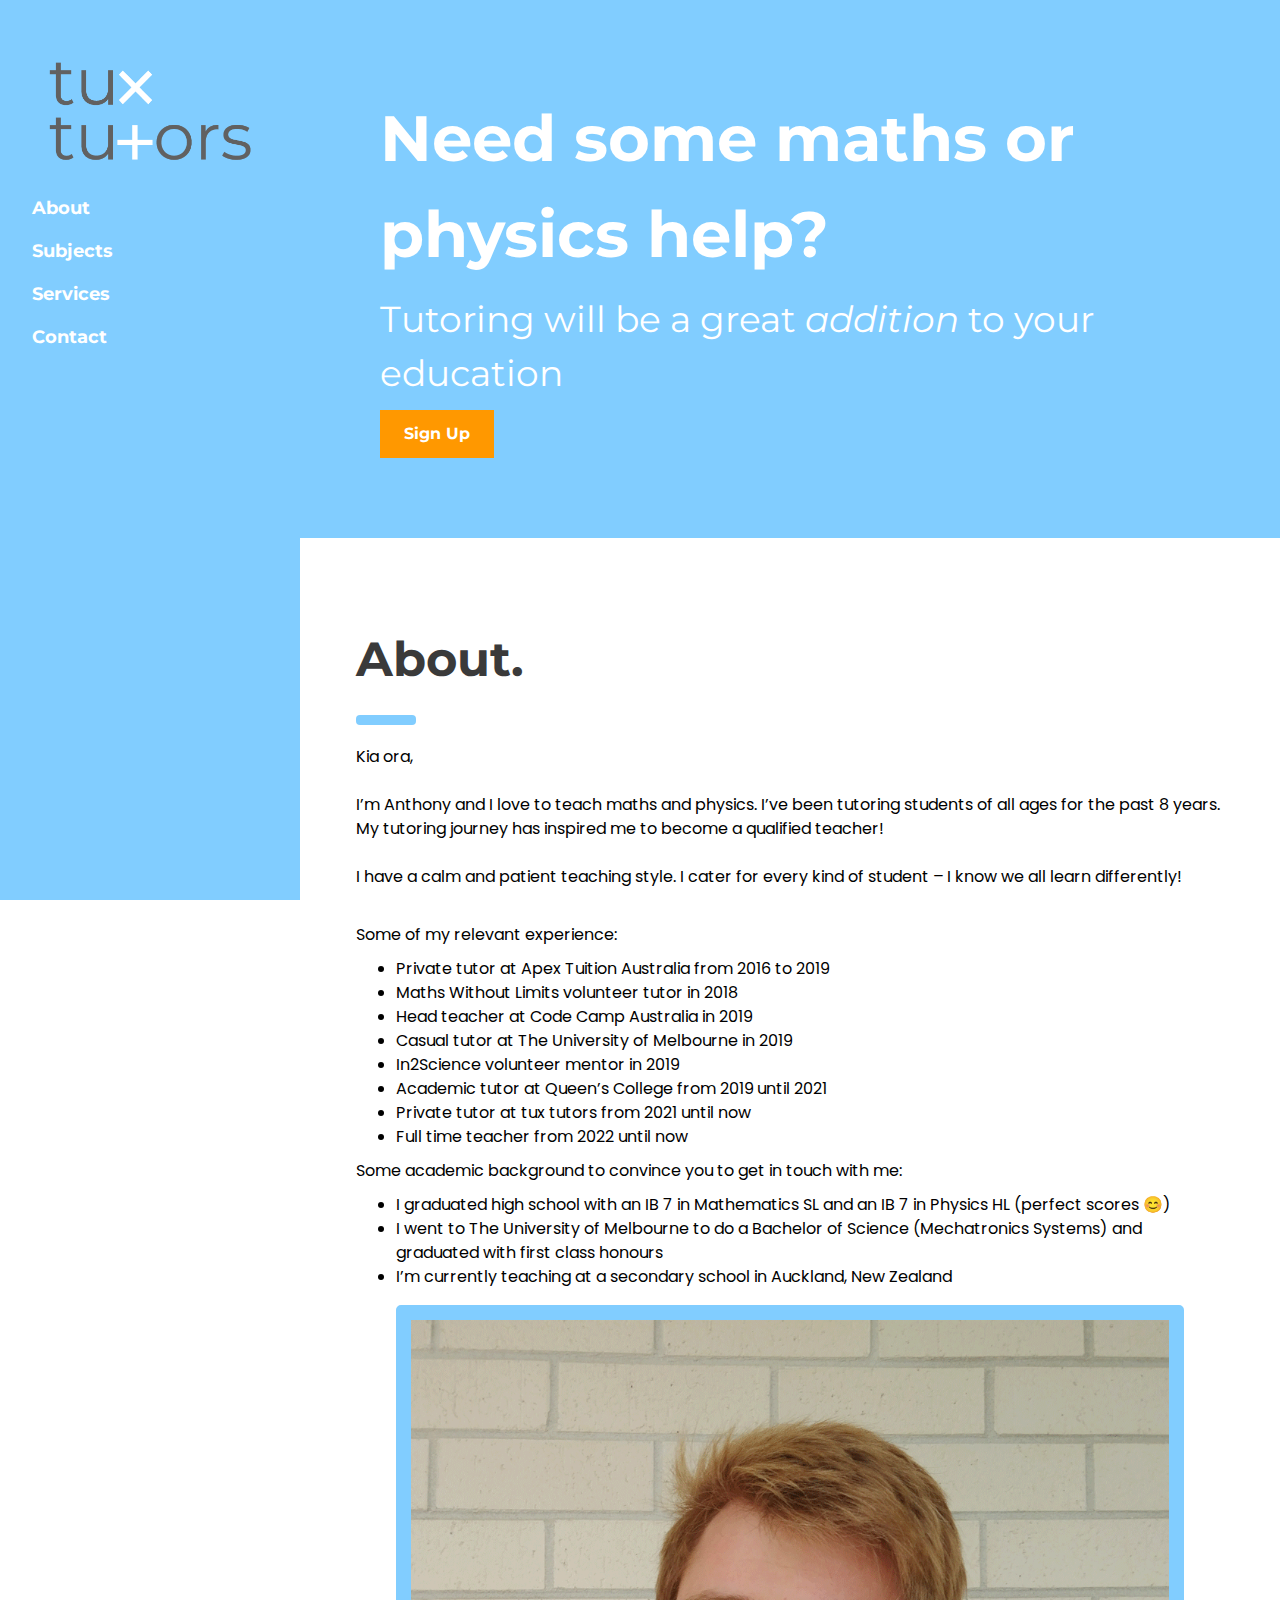
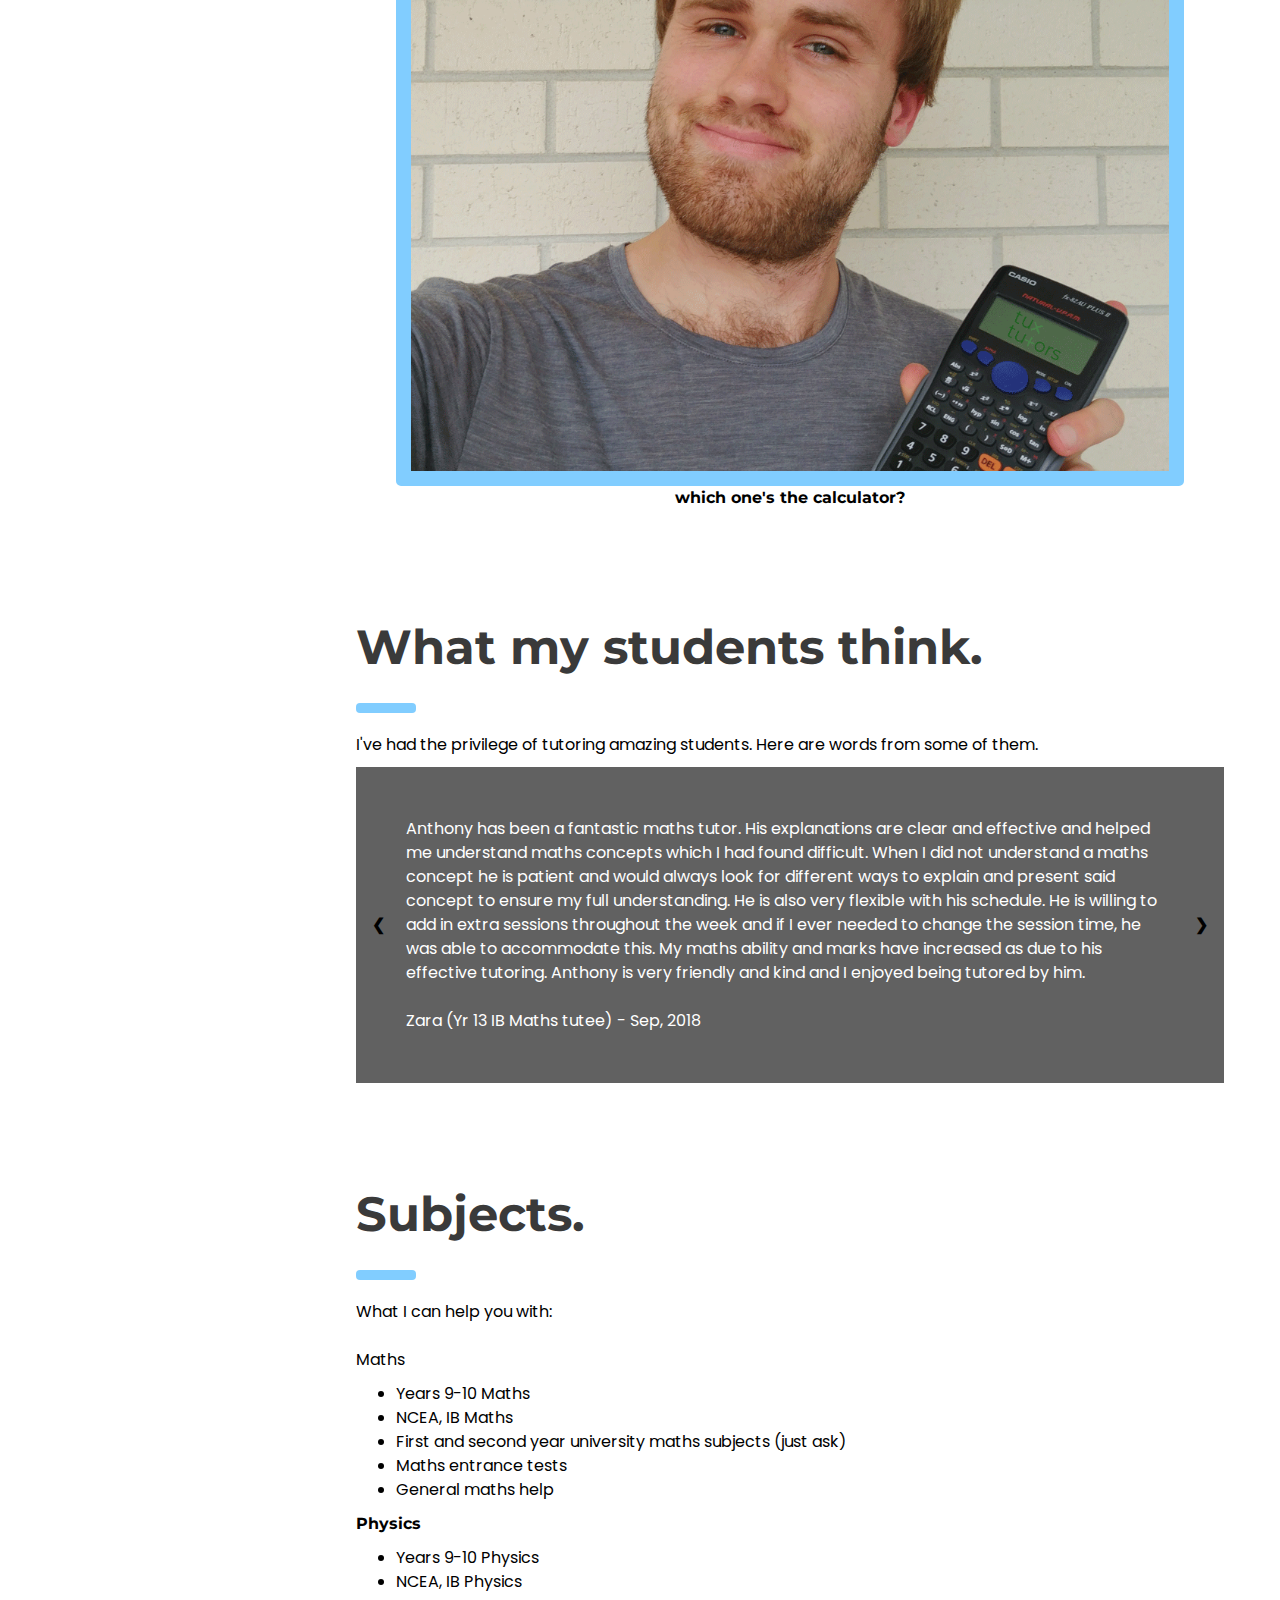
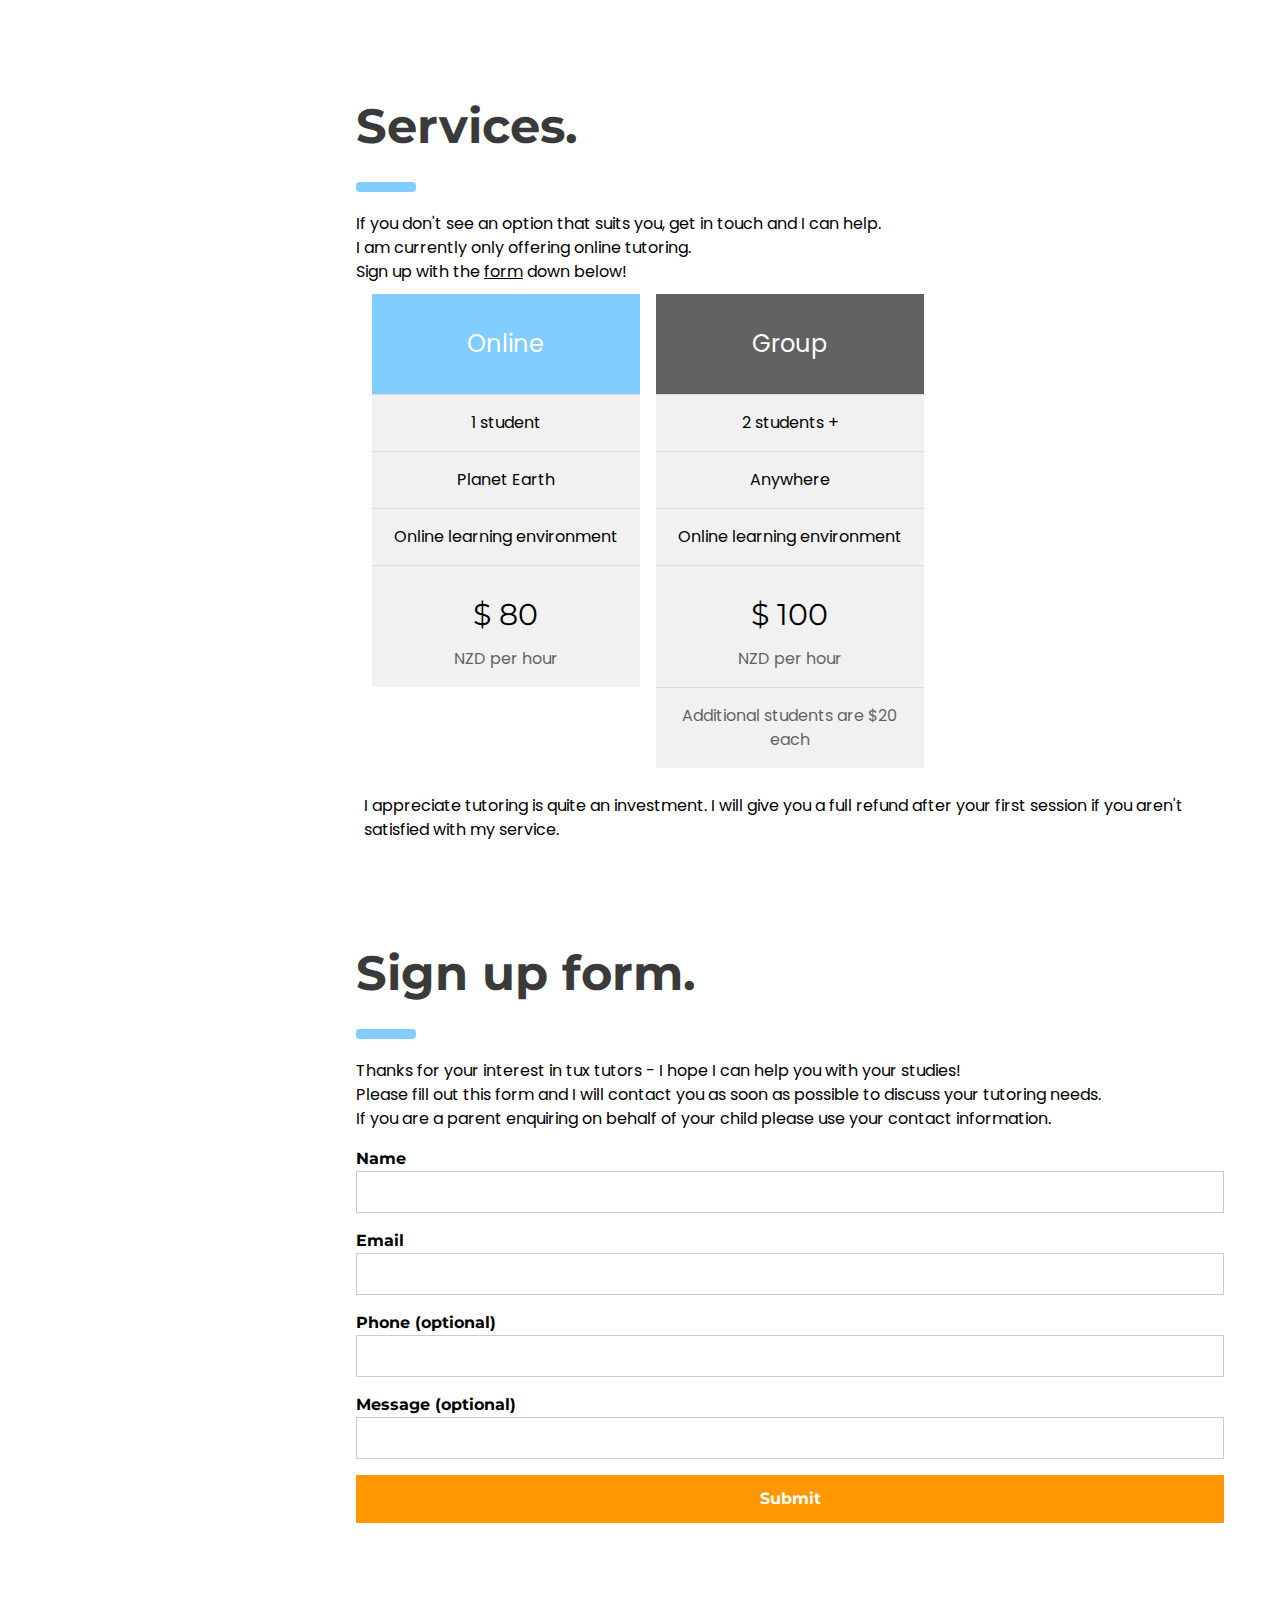
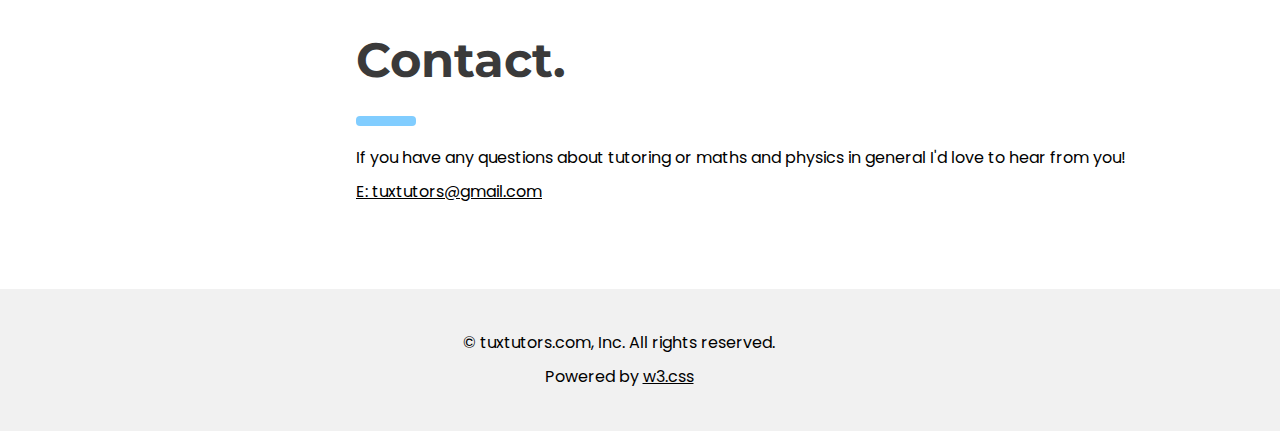
<file: index.html>
<!DOCTYPE html>
<html lang="en">
<head>
<title>tux tutors</title>
<meta charset="UTF-8">
<meta name="viewport" content="width=device-width, initial-scale=1">
<link rel="stylesheet" href="css/w3.css">
<link rel="stylesheet" href="https://fonts.googleapis.com/css?family=Poppins">
<link rel="stylesheet" href="https://fonts.googleapis.com/css?family=Montserrat">
<link rel="stylesheet" href="css/style.css">
<link rel="shortcut icon" href="http://tuxtutors.com/favicon.ico" />
</head>
<body>

<!-- Sidebar/menu -->
<nav class="w3-sidebar w3-light-blue w3-collapse w3-top w3-large w3-padding" style="z-index:3;width:300px;font-weight:bold;" id="mySidebar"><br>
  <a href="javascript:void(0)" onclick="w3_close()" class="w3-button w3-hide-large w3-display-topleft" style="width:100%;font-size:22px">Close Menu</a>
  <div class="w3-container">
    <!-- <h1 class="w3-padding-64"><b>tux <br> tutors</h1> -->
    <p><a href=""><img src="res/logo-lightbluebackground-blackwhite-textfitted.png" alt=""></a></p>
  </div>
  <div class="w3-bar-block">
    <a href="#about" onclick="w3_close()" class="w3-bar-item w3-button w3-hover-white">About</a> 
    <a href="#subjects" onclick="w3_close()" class="w3-bar-item w3-button w3-hover-white">Subjects</a> 
    <a href="#services" onclick="w3_close()" class="w3-bar-item w3-button w3-hover-white">Services</a> 
    <a href="#contact" onclick="w3_close()" class="w3-bar-item w3-button w3-hover-white">Contact</a>
  </div>
</nav>

<!-- Top menu on small screens -->
<header class="w3-container w3-top w3-hide-large w3-light-blue w3-xlarge w3-padding">
  <a href="javascript:void(0)" class="w3-button w3-light-blue w3-margin-right" onclick="w3_open()">☰</a>
  <span><a href="#"><img style="height: 46px" src="res/700x147tuxtutorsinline.png" alt=""></a></span>
</header>

<!-- Overlay effect when opening sidebar on small screens -->
<div class="w3-overlay w3-hide-large" onclick="w3_close()" style="cursor:pointer" title="close side menu" id="myOverlay"></div>



<!-- !PAGE CONTENT! -->
<div class="w3-main" style="margin-left:340px;margin-right:40px">

  <!-- Header -->
  <!-- Tag line and link to sign up -->
  <div class="w3-container" style="margin:0px -40px; padding: 80px; background-color:#81cdff;" id="showcase">
    <h1 class="w3-jumbo w3-text-white"><b>Need some maths or physics help?</h1>
    <h1 class="w3-text-white">Tutoring will be a great <i>addition</i> to your education </h1>
    <h5></h5>
    <a href="#form"><button class="w3-button w3-orange w3-padding-large w3-hover-black w3-text-white">Sign Up</button></a>
  </div>
  
  <!-- About -->
  <div class="w3-container font-alternate" id="about" style="margin-top:75px">
    <h1 class="w3-xxxlarge w3-text-dark-grey"><b>About.</b></h1>
    <hr style="width:50px;border:5px solid #81cdff" class="w3-round w3-light-blue">
    <p>Kia ora, <br><br>

      I’m Anthony and I love to teach maths and physics. I’ve been tutoring students of all ages for the past 8 years. 
      My tutoring journey has inspired me to become a qualified teacher! <br><br>

      I have a calm and patient teaching style. I cater for every kind of student – I know we all learn differently!<br><br> 
    </p>

    <p> Some of my relevant experience:</p>
    <ul>
      <li>Private tutor at Apex Tuition Australia from 2016 to 2019</li>
      <li>Maths Without Limits volunteer tutor in 2018</li>
      <li>Head teacher at Code Camp Australia in 2019</li>
      <li>Casual tutor at The University of Melbourne in 2019</li>
      <li>In2Science volunteer mentor in 2019</li>
      <li>Academic tutor at Queen’s College from 2019 until 2021</li>
      <li>Private tutor at tux tutors from 2021 until now</li>
      <li>Full time teacher from 2022 until now</li>
    </ul>
    <p> Some academic background to convince you to get in touch with me:</p>
    <ul>
      <li>I graduated high school with an IB 7 in Mathematics SL and an IB 7 in Physics HL (perfect scores 😊)</li>
      <li>I went to The University of Melbourne to do a Bachelor of Science (Mechatronics Systems) and graduated with first class honours</li>
      <li>I’m currently teaching at a secondary school in Auckland, New Zealand</li>
    </ul>
    <div class="w3-center">
      <figure>
        <img  src="res/selfiewithcalculator.gif" alt="picture of me with a calculator" style="border-radius: 5px; border-style: solid; border-width: 15px; border-color: #81cdff;">
        <figcaption>which one's the calculator?</figcaption>
      </figure>
    </div>
    
  </div>
  
  

  <!-- References slideshow -->
  <div class="w3-container" id="references" style="margin-top:75px">
    <h1 class="w3-xxxlarge w3-text-dark-grey"><b>What my students think.</b></h1>
    <hr style="width:50px;border:5px solid #81cdff" class="w3-round w3-light-blue">

    <p>I've had the privilege of tutoring amazing students. Here are words from some of them.</p>
    <div class="w3-content w3-display-container">
      <p class="mySlides" style="background-color: #616161; color: white; padding: 50px;">
        Anthony has been a fantastic maths tutor. His explanations are clear and effective and helped me understand maths concepts which I had found difficult. When I did not understand a maths concept he is patient and would always look for different ways to explain and present said concept to ensure my full understanding. He is also very flexible with his schedule. He is willing to add in extra sessions throughout the week and if I ever needed to change the session time, he was able to accommodate this. My maths ability and marks have increased as due to his effective tutoring. Anthony is very friendly and kind and I enjoyed being tutored by him. 
        <br><br>Zara (Yr 13 IB Maths tutee) - Sep, 2018
      </p>
      <p class="mySlides" style="background-color: #616161; color: white;padding: 50px; ">
        Anthony reads the tutorial really well. He notices when students are not paying attention or look confused about what he is explaining. He always makes a strong effort to explain concepts in a different way. He is incredibly patient and is very organised with the classes. His notes are extensive on the topic and reading them is a huge help for further understanding.
        <br><br> He's a legend of a human and has saved me in a subject I have previously felt very frustrated and confused in. 
        <br><br> A Queen’s College tutee - Sep, 2019
      </p>
      <p class="mySlides" style="background-color: #616161; color: white;padding: 50px; ">
        I was tutored by Anthony Tuxford for several weeks in SL Math and SL Physics for the IB Diploma Programme. Despite the few number of sessions, I showed significant improvement in both classes thanks to Anthony, particularly in regards to the conceptual understanding and application of components of subjects. Anthony was very punctual and easy to understand as a tutor, and these skills were enhanced by his ability to cater his tutoring method to suit my learning style. Moreover, his strengths lie in his strong communicative skills partnered with a passion for the subjects which made the content particularly interesting to learn, and therefore easy to remember.
        <br><br> In all, I would recommend Anthony as a tutor for Math and Physics, as I found the sessions very beneficial.
        <br><br>Margarita (Yr 13 IB Maths and IB Physics tutee) - Aug, 2016
      </p>
      <button class="w3-button w3-display-left" onclick="plusDivs(-1)">&#10094;</button>
      <button class="w3-button w3-display-right" onclick="plusDivs(+1)">&#10095;</button>
    </div> 
  </div>  

  <!-- Subjects -->
  <div class="w3-container" id="subjects" style="margin-top:75px">
    <h1 class="w3-xxxlarge w3-text-dark-grey"><b>Subjects.</b></h1>
    <hr style="width:50px;border:5px solid #81cdff" class="w3-round w3-light-blue">

    <p>What I can help you with: <br><br>
      Maths
      <ul>
        <li>Years 9-10 Maths</li>
        <li>NCEA, IB Maths</li>
        <li>First and second year university maths subjects (just ask)</li>
        <li>Maths entrance tests</li>
        <li>General maths help</li>
      </ul> 
      
      Physics
      <ul>
        <li>Years 9-10 Physics</li>
        <li>NCEA, IB Physics</li>
      </ul> 
    </p> 
  </div>

  <!-- Services -->
  <div class="w3-container" id="services" style="margin-top:75px">
    <h1 class="w3-xxxlarge w3-text-dark-grey"><b>Services.</b></h1>
    <hr style="width:50px;border:5px solid #81cdff" class="w3-round w3-light-blue">
    <p>
      If you don't see an option that suits you, get in touch and I can help. <br>
      I am currently only offering online tutoring. <br>
      Sign up with the <a href="#form">form</a> down below!
    </p>

    <div class="w3-row-padding">
      <div class="w3-third w3-margin-bottom">
        <ul class="w3-ul w3-light-grey w3-center">
          <li class="w3-light-blue w3-xlarge w3-padding-32">Online</li>
          <li class="w3-padding-16">1 student</li>
          <li class="w3-padding-16">Planet Earth</li>
          <li class="w3-padding-16">Online learning environment</li>
          <li class="w3-padding-16">
            <h2>$ 80</h2>
            <span class="w3-opacity">NZD per hour</span>
          </li>
          <!-- <li class="w3-light-grey w3-padding-24">
            <a href="#form"><button class="w3-button w3-dark-grey w3-padding-large w3-hover-black">Let's go!</button></a>
          </li> -->
        </ul>
      </div>
          
      <!---
      <div class="w3-third w3-margin-bottom">
        <ul class="w3-ul w3-light-grey w3-center">
          <li class="w3-dark-grey w3-xlarge w3-padding-32">In person</li>
          <li class="w3-padding-16">1 student</li>
          <li class="w3-padding-16">Auckland</li>
          <li class="w3-padding-16">At your home or a public space</li>
          <li class="w3-padding-16">
            <h2>$ 60</h2>
            <span class="w3-opacity">NZD per hour</span>
          </li>
          <li class="w3-padding-16">
            <span class="w3-opacity">Call-out fee from $0 to $20</span>
          </li>
           <li class="w3-light-grey w3-padding-24">
            <a href="#form"><button class="w3-button w3-light-blue w3-padding-large w3-hover-black">I'm keen</button></a>
          </li> 
        </ul>
      </div>-->
  
      <div class="w3-third w3-margin-bottom">
        <ul class="w3-ul w3-light-grey w3-center">
          <li class="w3-dark-grey w3-xlarge w3-padding-32">Group</li>
          <li class="w3-padding-16">2 students +</li>
          <li class="w3-padding-16">Anywhere</li>
          <li class="w3-padding-16">Online learning environment</li>
          <li class="w3-padding-16">
            <h2>$ 100</h2>
            <span class="w3-opacity">NZD per hour</span>
          </li>
          <li class="w3-padding-16">
            <span class="w3-opacity">Additional students are $20 each</span>
          </li>
          <!-- <li class="w3-light-grey w3-padding-24">
            <a href="#form"><button class="w3-button w3-light-blue w3-padding-large w3-hover-black">Sign us up.</button></a>
          </li> -->
        </ul>
      </div>
    </div>
    <div class="w3-row-padding">
      <p>I appreciate tutoring is quite an investment. 
        I will give you a full refund after your first session if you aren't satisfied with my service.
      </p>    
    </div>
  </div>
  

   <!-- Sign up form -->
  <div class="w3-container" style="margin-top:75px">
    <h1 class="w3-xxxlarge w3-text-dark-grey" id="form"><b>Sign up form.</b></h1>
    <hr style="width:50px;border:5px solid #81cdff" class="w3-round w3-light-blue">
    <p>Thanks for your interest in tux tutors - I hope I can help you with your studies! <br>
      Please fill out this form and I will contact you as soon as possible to discuss your tutoring needs. <br>      
      If you are a parent enquiring on behalf of your child please use your contact information.</p>

    <script type="text/javascript">var submitted=false;</script>
    <iframe name="hidden_iframe" id="hidden_iframe" style="display:none;" onload="if(submitted) {window.location='thankyou.html';}"></iframe>
    <form action="https://docs.google.com/forms/u/5/d/e/1FAIpQLSc6A2ZjzalVF-9UM3tSyWOwpTPxQV5CtuuU7PIPBMVwJHJZZA/formResponse" target="hidden_iframe" onsubmit="submitted=true;">
      <div class="w3-section">
        <label>Name</label>
        <input class="w3-input w3-border" type="text" name="entry.2005620554" required>
      </div>
      <div class="w3-section">
        <label>Email</label>
        <input class="w3-input w3-border" type="email" name="entry.1731682851" required>
      </div>
      <div class="w3-section">
        <label>Phone (optional)</label>
        <input class="w3-input w3-border" type="tel" name="entry.1166974658">
      </div>
      <div class="w3-section">
        <label>Message (optional)</label>
        <input class="w3-input w3-border" type="text" name="entry.839337160">
      </div>
      <button type="submit" class="w3-button w3-block w3-padding-large w3-orange w3-margin-bottom w3-text-white">Submit</button>
    </form>  
  </div>

  <!-- Contact -->
  <div class="w3-container" id="contact" style="margin-top:75px">
    <h1 class="w3-xxxlarge w3-text-dark-grey"><b>Contact.</b></h1>
    <hr style="width:50px;border:5px solid #81cdff" class="w3-round w3-light-blue">
    <p>If you have any questions about tutoring or maths and physics in general I'd love to hear from you!</p>
    <p>
      <a href = "mailto:tuxtutors@gmail.com">E: tuxtutors@gmail.com</a> <br>
    </p>
    
    <!-- social media  -->
    <!-- <a href = "mailto:tuxtutors@gmail.com"><img style="width:48px; margin-left: 30px;" src="res/icons/mail-grey.gif" alt=""></a> -->
  </div>



<!-- End page content -->
</div>

<!-- Copyright and W3.CSS Container -->
<div class="w3-light-grey w3-container w3-padding-32" style="margin-top:75px;padding-right:58px">
  <p class="w3-center">© tuxtutors.com, Inc. All rights reserved.</p> 
  <p class="w3-center">Powered by <a href="https://www.w3schools.com/w3css/default.asp" title="W3.CSS" target="_blank" class="w3-hover-opacity">w3.css</a></p>
</div>

<script>
// Script to open and close sidebar
function w3_open() {
  document.getElementById("mySidebar").style.display = "block";
  document.getElementById("myOverlay").style.display = "block";
}
 
function w3_close() {
  document.getElementById("mySidebar").style.display = "none";
  document.getElementById("myOverlay").style.display = "none";
}

// Modal Image Gallery
function onClick(element) {
  document.getElementById("img01").src = element.src;
  document.getElementById("modal01").style.display = "block";
  var captionText = document.getElementById("caption");
  captionText.innerHTML = element.alt;
}

// reference slides
var slideIndex = 1;
showDivs(slideIndex);

function plusDivs(n) {
  showDivs(slideIndex += n);
}

function showDivs(n) {
  var i;
  var x = document.getElementsByClassName("mySlides");
  if (n > x.length) {slideIndex = 1}
  if (n < 1) {slideIndex = x.length} ;
  for (i = 0; i < x.length; i++) {
    x[i].style.display = "none";
  }
  x[slideIndex-1].style.display = "block";
}

</script>

</body>
</html>
</file>
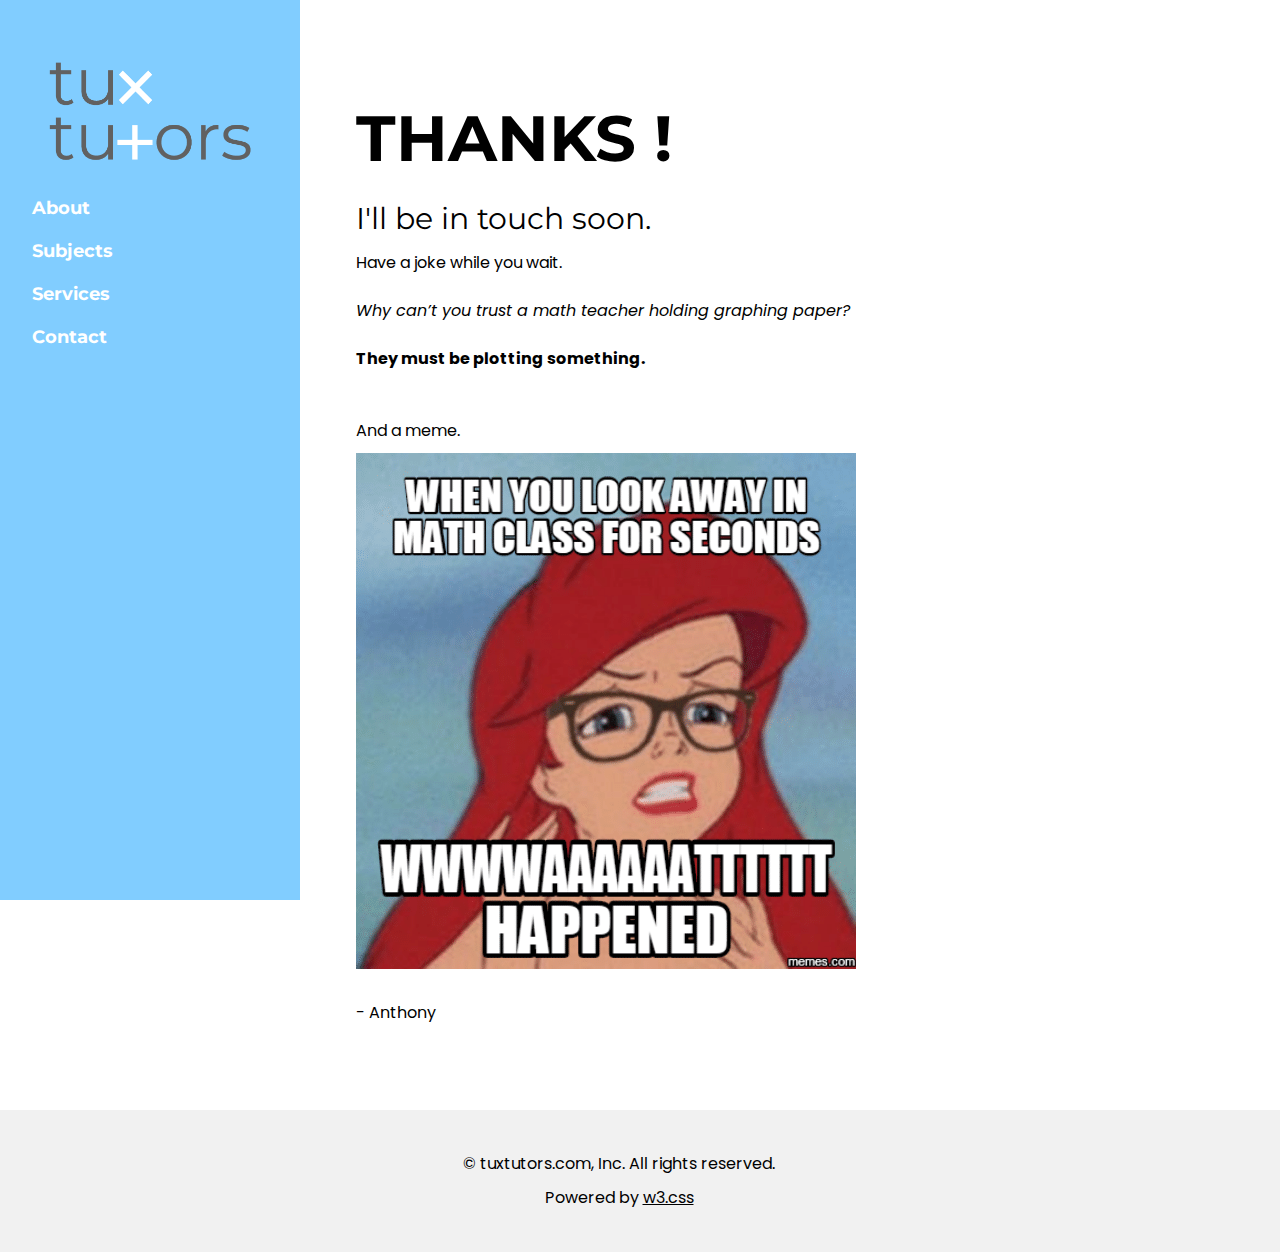
<file: thankyou.html>
<!DOCTYPE html>
<html lang="en">
<head>
<title>tux tutors</title>
<meta charset="UTF-8">
<meta name="viewport" content="width=device-width, initial-scale=1">
<link rel="stylesheet" href="css/w3.css">
<link rel="stylesheet" href="https://fonts.googleapis.com/css?family=Poppins">
<link rel="stylesheet" href="https://fonts.googleapis.com/css?family=Montserrat">
<link rel="stylesheet" href="css/style.css">
<link rel="shortcut icon" href="http://tuxtutors.com/favicon.ico" />

</head>
<body>

<!-- Sidebar/menu -->
<nav class="w3-sidebar w3-light-blue w3-collapse w3-top w3-large w3-padding" style="z-index:3;width:300px;font-weight:bold;" id="mySidebar"><br>
  <a href="javascript:void(0)" onclick="w3_close()" class="w3-button w3-hide-large w3-display-topleft" style="width:100%;font-size:22px">Close Menu</a>
  <div class="w3-container">
    <!-- <h1 class="w3-padding-64"><b>tux <br> tutors</h1> -->
    <p><a href="index.html"><img src="res/logo-lightbluebackground-blackwhite-textfitted.png" alt=""></a></p>
  </div>
  <div class="w3-bar-block">
    <a href="index.html#about" onclick="w3_close()" class="w3-bar-item w3-button w3-hover-white">About</a> 
    <a href="index.html#subjects" onclick="w3_close()" class="w3-bar-item w3-button w3-hover-white">Subjects</a> 
    <a href="index.html#services" onclick="w3_close()" class="w3-bar-item w3-button w3-hover-white">Services</a> 
    <a href="index.html#contact" onclick="w3_close()" class="w3-bar-item w3-button w3-hover-white">Contact</a>
  </div>
</nav>

<!-- Top menu on small screens -->
<header class="w3-container w3-top w3-hide-large w3-light-blue w3-xlarge w3-padding">
  <a href="javascript:void(0)" class="w3-button w3-light-blue w3-margin-right" onclick="w3_open()">☰</a>
  <span><a href="index.html"><img style="height: 46px" src="res/700x147tuxtutorsinline.png" alt="tux tutors"></a></span>
</header>

<!-- Overlay effect when opening sidebar on small screens -->
<div class="w3-overlay w3-hide-large" onclick="w3_close()" style="cursor:pointer" title="close side menu" id="myOverlay"></div>



<!-- !PAGE CONTENT! -->
<div class="w3-main" style="margin-left:340px;margin-right:40px">

  <!-- Header -->
  <div class="w3-container" style="margin-top:80px" id="showcase">
    <h1 class="w3-jumbo"><b>THANKS !</b></h1>
    <h2>I'll be in touch soon.</h2>
    <p>
      Have a joke while you wait. <br><br>
      <i> Why can’t you trust a math teacher holding graphing paper?</i> <br><br>
      <b> They must be plotting something. </b> <br><br><br>
      And a meme.

    </p>
    <!-- <p>If you can't wait to improve your maths - go check out <a href="">our free learning resources! </a> <br>
        While we're giving away free stuff, have a math meme too :)  <br><br>  -->
        <img src="res/mathmeme1.png" alt="meme goes here"> <br>
    <p>
    - Anthony
    </p>
  </div>





<!-- End of page content -->
</div>

<!-- Copyright and W3.CSS Container -->
<div class="w3-light-grey w3-container w3-padding-32" style="margin-top:75px;padding-right:58px">
  <p class="w3-center">© tuxtutors.com, Inc. All rights reserved.</p> 
  <p class="w3-center">Powered by <a href="https://www.w3schools.com/w3css/default.asp" title="W3.CSS" target="_blank" class="w3-hover-opacity">w3.css</a></p>
</div>


<script>
// Script to open and close sidebar
function w3_open() {
  document.getElementById("mySidebar").style.display = "block";
  document.getElementById("myOverlay").style.display = "block";
}
 
function w3_close() {
  document.getElementById("mySidebar").style.display = "none";
  document.getElementById("myOverlay").style.display = "none";
}

// Modal Image Gallery
function onClick(element) {
  document.getElementById("img01").src = element.src;
  document.getElementById("modal01").style.display = "block";
  var captionText = document.getElementById("caption");
  captionText.innerHTML = element.alt;
}
</script>

</body>
</html>
</file>
<file: css/style.css>
body,h1,h2,h3,h4,h5 {font-family: "Montserrat", Arial}
body {font-size:16px;}

p, ul {
  font-family: "Poppins";
  font-weight:400;
  margin:10px 0
}

.w3-half img{margin-bottom:-6px;margin-top:16px;opacity:0.8;cursor:pointer}

.w3-half img:hover{opacity:1}

img {
  max-width: 100%;
  height: auto;
}
</file>
